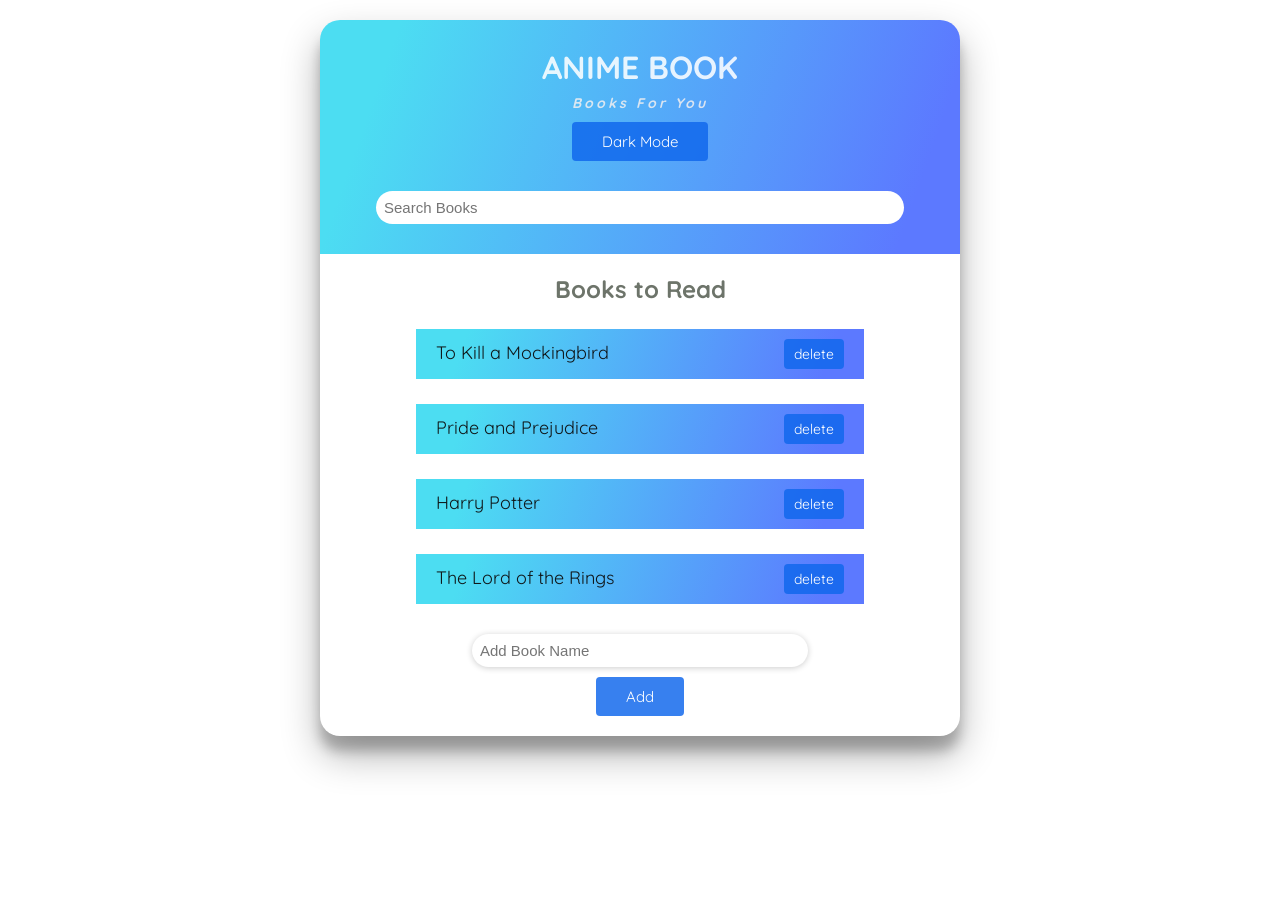
<file: index.html>
<!DOCTYPE html>
<html>
    <head>
        <title>Book Name</title>
        <meta name="viewport" content="width=device-width, initial-scale=1">
        <link href="book_name.css" rel='stylesheet'>
        <script defer src='book_name.js'></script>
    </head>
<body>
<div id='container'>
    <header id='head1'>
        <h1>ANIME BOOK</h1>
        <h4>Books For You</h4>
        <button class='dark'>Dark Mode</button>
        <input  type='text' class= 'search1' placeholder="Search Books">

    </header>
    <div id='main'>
      <h2 class="title">Books to Read</h2> 
      <ul class = 'list'>
          <li>
              <span class="name"> To Kill a Mockingbird </span>
              <span class="delete"> delete </span>
          </li>

          <li>
            <span class="name"> Pride and Prejudice </span>
            <span class="delete"> delete </span>
        </li>

        <li>
            <span class="name"> Harry Potter </span>
            <span class="delete"> delete </span>
        </li>

        <li>
            <span class="name"> The Lord of the Rings </span>
            <span class="delete"> delete </span>
        </li>
      </ul> 
        <form class="book-add">
          <input type='text' class="search" placeholder="Add Book Name">
          <button>Add</button>
        </form>
    </div>
</div>

</body>
</html>
</file>
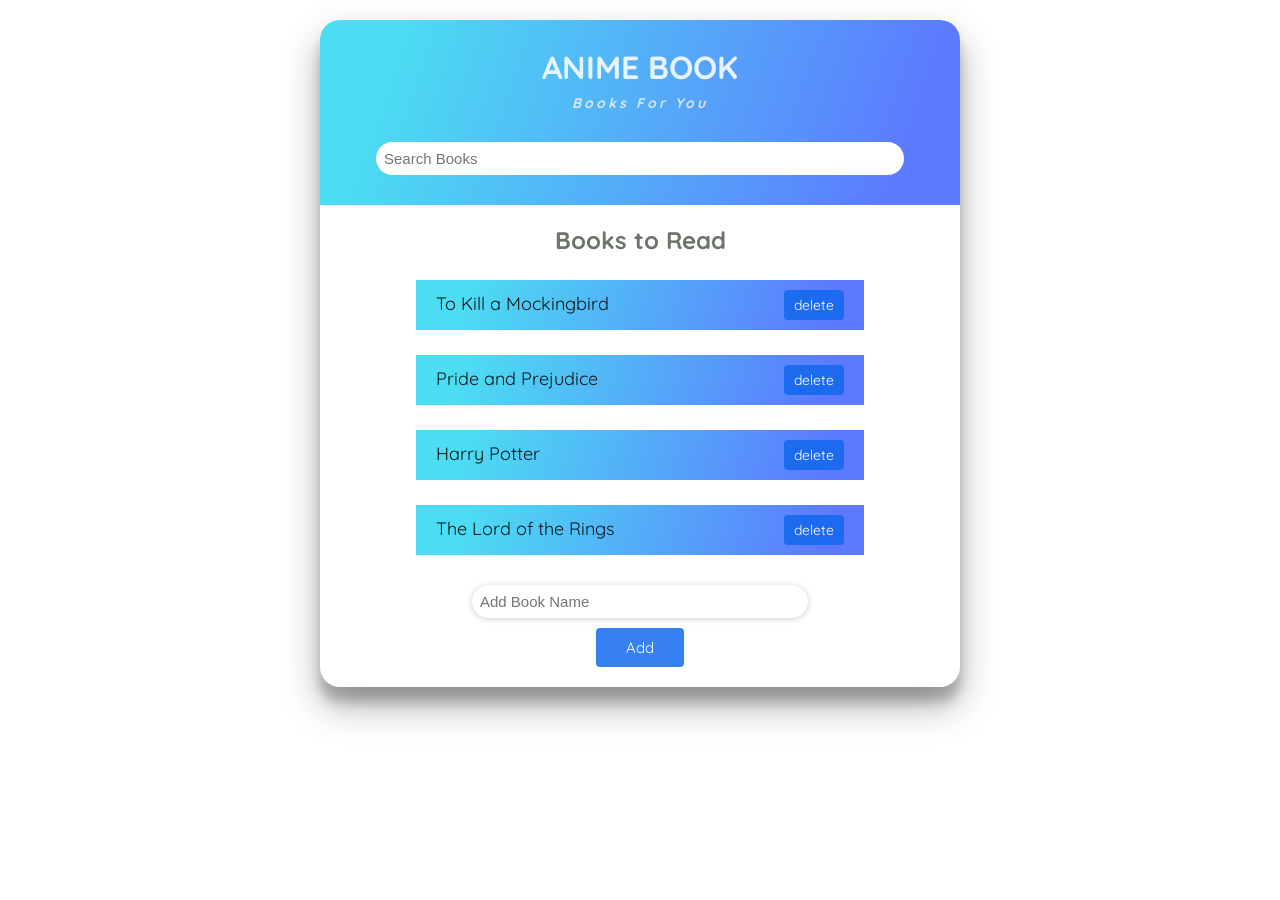
<file: book_name.html>
<!DOCTYPE html>
<html>
    <head>
        <title>Book Name</title>
        <meta name="viewport" content="width=device-width, initial-scale=1">
        <link href="book_name.css" rel='stylesheet'>
        <script defer src='book_name.js'></script>
    </head>
<body>
<div id='container'>
    <header id='head1'>
        <h1>ANIME BOOK</h1>
        <h4>Books For You</h4>
        <input  type='text' class= 'search1' placeholder="Search Books">

    </header>
    <div id='main'>
      <h2 class="title">Books to Read</h2> 
      <ul class = 'list'>
          <li>
              <span class="name"> To Kill a Mockingbird </span>
              <span class="delete"> delete </span>
          </li>

          <li>
            <span class="name"> Pride and Prejudice </span>
            <span class="delete"> delete </span>
        </li>

        <li>
            <span class="name"> Harry Potter </span>
            <span class="delete"> delete </span>
        </li>

        <li>
            <span class="name"> The Lord of the Rings </span>
            <span class="delete"> delete </span>
        </li>
      </ul> 
        <form class="book-add">
          <input type='text' class="search" placeholder="Add Book Name">
          <button>Add</button>
        </form>
    </div>
</div>

</body>
</html>
</file>
<file: book_name.css>
@import "https://fonts.googleapis.com/css2?family=Quicksand:wght@600&display=swap";
@import "https://fonts.googleapis.com/css2?family=Dancing+Script:wght@600&family=Teko:wght@500&display=swap";
*{
    margin:0px;
    padding: 0px;
}
body{
    font-family: 'Quicksand', sans-serif;
    display: flex;
    justify-content: center;
     
   
    overflow-y: scroll;
    /* background-size: cover;
    background-repeat: space; */
}

#container{
    
    /* width change in media query */
    width: 50%;
    margin: 15px auto;
    border-radius: 20px;
    display: flex;
    flex-direction: column;
    align-items: center;
    box-shadow: 0px 100px 100px rgba(0,0,0,0.2);
    margin-top: 20px;
    margin-bottom: 20px;
    padding-bottom : 20px;
    box-shadow: 0 19px 38px rgba(0,0,0,0.30), 0 15px 12px rgba(0,0,0,0.22);
    
}

header{
    
    display: flex;
    flex-direction: column;
    align-items: center;
    width:100%;
    border-top-left-radius: 20px;
    border-top-right-radius: 20px;
    /* background-color: rgba(155, 122, 233, 0.664); */
    background-image: linear-gradient( 109.5deg,  rgba(76,221,242,1) 11.2%, rgba(92,121,255,1) 91.1% );
    padding-top:20px;
    padding-bottom:30px;

}
h1{
    
    padding: 7px;
    color: rgba(255, 255, 255, 0.863);
}
h4{
    font-family: Quicksand;
    letter-spacing: 3px;
    color: rgba(243, 239, 239, 0.842);
    font-size: 14px;
    font-style: italic;
}
.search,.search1{
    /* media query needed */
    font-size: 15px;
    padding: 8px;
    margin-top: 30px;
    width: 80%;
    border: none;
    border-radius: 20px;
}

.title{
    margin-top: 20px;
}
#main{
    width: 100%;
    display: flex;
    flex-direction: column;
    align-items: center;
    color: rgb(109, 116, 106);
}
ul{
    width:70%;
    
}
ul li {
    border:none;
    text-decoration: none;
    list-style: none;
    padding: 10px 20px;
    margin-top: 25px;
    
    /* background-color: rgba(155, 122, 233, 0.664); */
    background-image: linear-gradient( 109.5deg,  rgba(76,221,242,1) 11.2%, rgba(92,121,255,1) 91.1% );
    
      
      
    font-size: 18px;
    display: flex;
    flex-direction: row;
    justify-content: space-between;
    align-items: baseline;
    cursor: pointer;
    
    
}
.name{
    
    color: rgba(12, 12, 12, 0.938);
}
ul li:hover{
    box-shadow: 0 19px 38px rgba(0,0,0,0.30), 0 15px 12px rgba(0,0,0,0.22);
    font-size: 22px;
    padding: 20px 20px;
}

.delete{
    padding: 6px 10px;
    background-color: rgba(16, 104, 236, 0.836);
    color: white;
    border-radius: 4px;
    font-size: 14px;
    cursor: pointer;
} 
.delete:hover{
    background-color: white;
    color: rgba(16, 104, 236, 0.836);
    border: 2px solid rgba(16, 104, 236, 0.836);;
}
.book-add{
    width:100%;
    display: flex;
    flex-direction: column;
    align-items: center;
    
    
}

.book-add input{
    box-shadow: 0px 1px 6px rgba(0,0,0,0.2);
    border:none;
    width: 50%;
   
}

button{
    padding: 10px 30px;
    font-family: 'Quicksand', sans-serif;
    margin-top: 10px;
    border: none;
    background-color: rgba(16, 104, 236, 0.836);
    font-size: 15px;
    color: white;
    border-radius: 4px;
    cursor: pointer;
}

button:hover{
    background-color: white;
    color: rgba(16, 104, 236, 0.836);
    border: 2px solid rgba(16, 104, 236, 0.836);
}

/* Code for dark mode */
.darkMode{
    
    background-color: #485461;
    background-image: linear-gradient(315deg, #485461 0%, #28313b 74%);

}
.darkMode header{
    background-color: #000000;
    background-image: linear-gradient(147deg, #000000 0%, #04619f 74%);
    
}
.darkMode li{
    background-color: #000000;
    background-image: linear-gradient(147deg, #000000 0%, #04619f 74%);
    
}
.darkMode li .name{
    color: white;
}

@media only screen and (max-width:500px){
    html{
        font-size: 90%;
    }
    #container{
        width: 92%;
        margin: 25px auto;
    }
    
    ul{
        width: 88%;
    }

    ul li {
        font-size: 15px;
    }
    .delete{
        font-size: 12px;
    }
    .search,.search1{
        padding: 10px 15px;
    }
}
@media only screen and (max-width:400px){
    html{
        font-size: 80%;
    }
    ul li {
        font-size: 13px;
    }
    .delete{
        font-size: 10px;
    }
}
</file>
